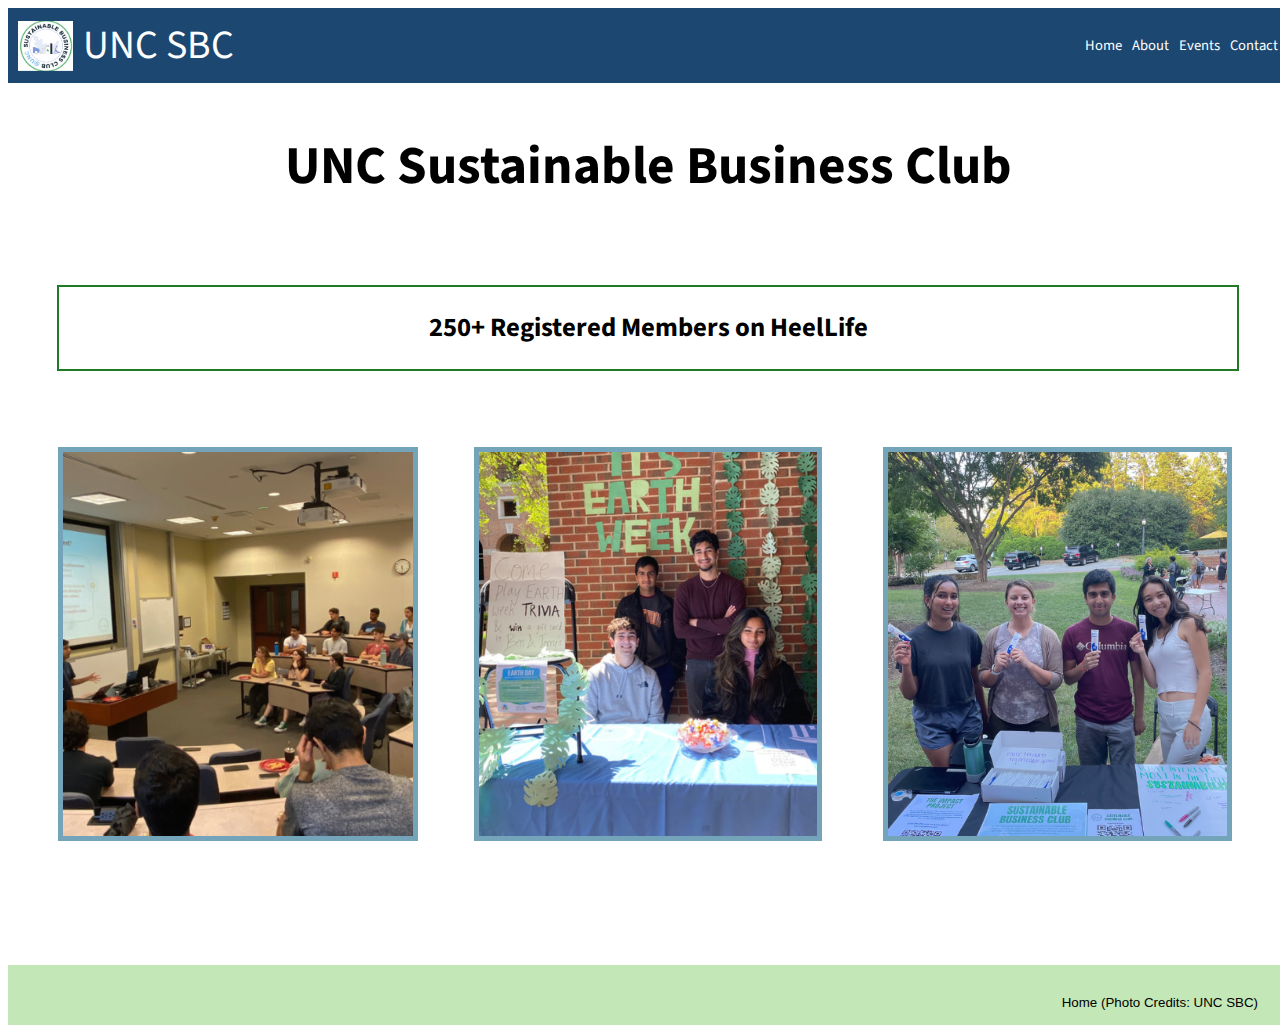
<file: index.html>
<!DOCTYPE html>
<html lang="en">
<head>
    <meta charset="UTF-8">
    <meta http-equiv="X-UA-Compatible" content="IE=edge">
    <meta name="viewport" content="width=device-width, initial-scale=1.0">
    <title>UNC SBC - Home</title>
    <link rel="stylesheet" href = "style.css">
</head>

<body>

    <div class="container-grid-home">
        <div class="heading">
            <div class="club-basics">
                <div class="logo"></div>
                <div class="nav-text"><a href="index.html">UNC SBC</a></div>
            </div>

            <ul class="navigation">
                <li><a href="index.html">Home</a></li>
                <li><a href="about.html">About</a></li>
                <li><a href="upcoming_events.html">Events</a></li>
                <li><a href="get_involved.html">Contact</a></li>
            </ul>
            
        </div>

        <div class="club-name">
            <h1>UNC Sustainable Business Club</h1>
        </div>

        <div class="number">
            <h2>250+ Registered Members on HeelLife</h2>
        </div>


        <div class="gallery-container">
            <div class="image-container" id="exception">
                <img class="image-three" src="image3.png" alt="image three">
            </div>
            <div class="image-container">
                <img class="image-one" src="image1.png" alt="image one">
            </div>
            <div class="image-container">
                <img class="image-two" src="image2.png" alt="image two">
            </div>   
        </div>

        <div class="footer">
            <div class="footer-text">Home (Photo Credits: UNC SBC)</div>
        </div>

    </div>

</body>

</html>
</file>
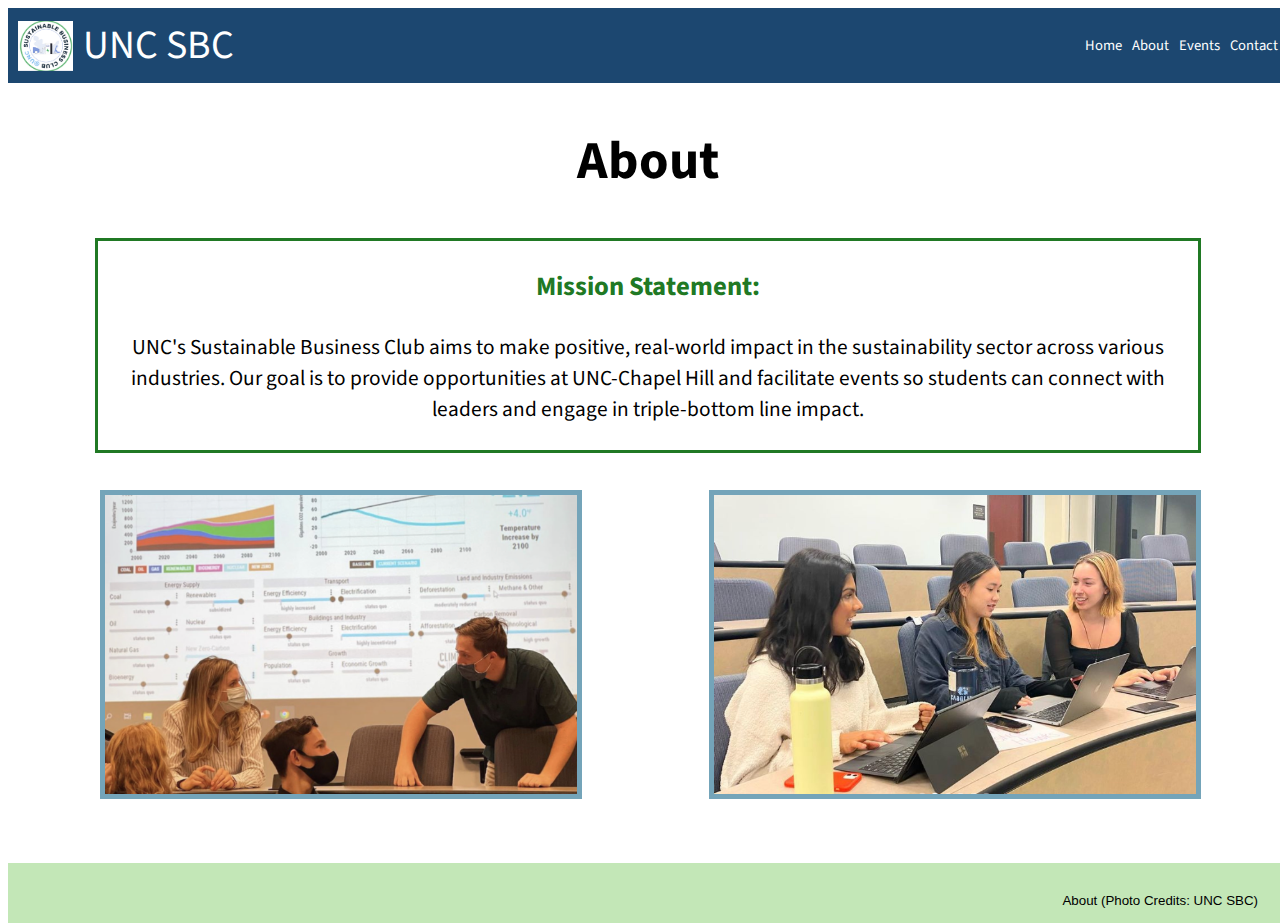
<file: about.html>
<!DOCTYPE html>
<html lang="en">
<head>
    <meta charset="UTF-8">
    <meta http-equiv="X-UA-Compatible" content="IE=edge">
    <meta name="viewport" content="width=device-width, initial-scale=1.0">
    <title>UNC SBC - About</title>
    <link rel="stylesheet" href = "style.css">


</head>
<body>
    <div class="container-grid-about">
        <div class="heading">
            <div class="club-basics">
                <div class="logo"></div>
                <div class="nav-text"><a href="index.html">UNC SBC</a></div>
            </div>

            <ul class="navigation">
                <li><a href="index.html">Home</a></li>
                <li><a href="about.html">About</a></li>
                <li><a href="upcoming_events.html">Events</a></li>
                <li><a href="get_involved.html">Contact</a></li>
            </ul>
            
        </div>

        
        <div class="page-name-about">
            <h1>About</h1>
        </div>

        <div class="mission-statement">
            <h3 id="color-exception">Mission Statement:</h3>
            <p>UNC's Sustainable Business Club aims to make positive, real-world impact in the sustainability sector across various industries. Our goal is to provide opportunities at UNC-Chapel Hill and facilitate events so students can connect with leaders and engage in triple-bottom line impact.</p>
        </div>

        <div class="gallery-container-about">
            <div class="image-container-about">
                <img class="image-about" src="image4.png" alt="image four">
            </div>
            <div class="image-container-about">
                <img class="image-about" src="image5.png" alt="image five">
            </div>
        </div>

        <div class="footer-about">
            <div class="footer-text">About (Photo Credits: UNC SBC)</div>
        </div>

    </div>
        

        
</body>
</html>
</file>
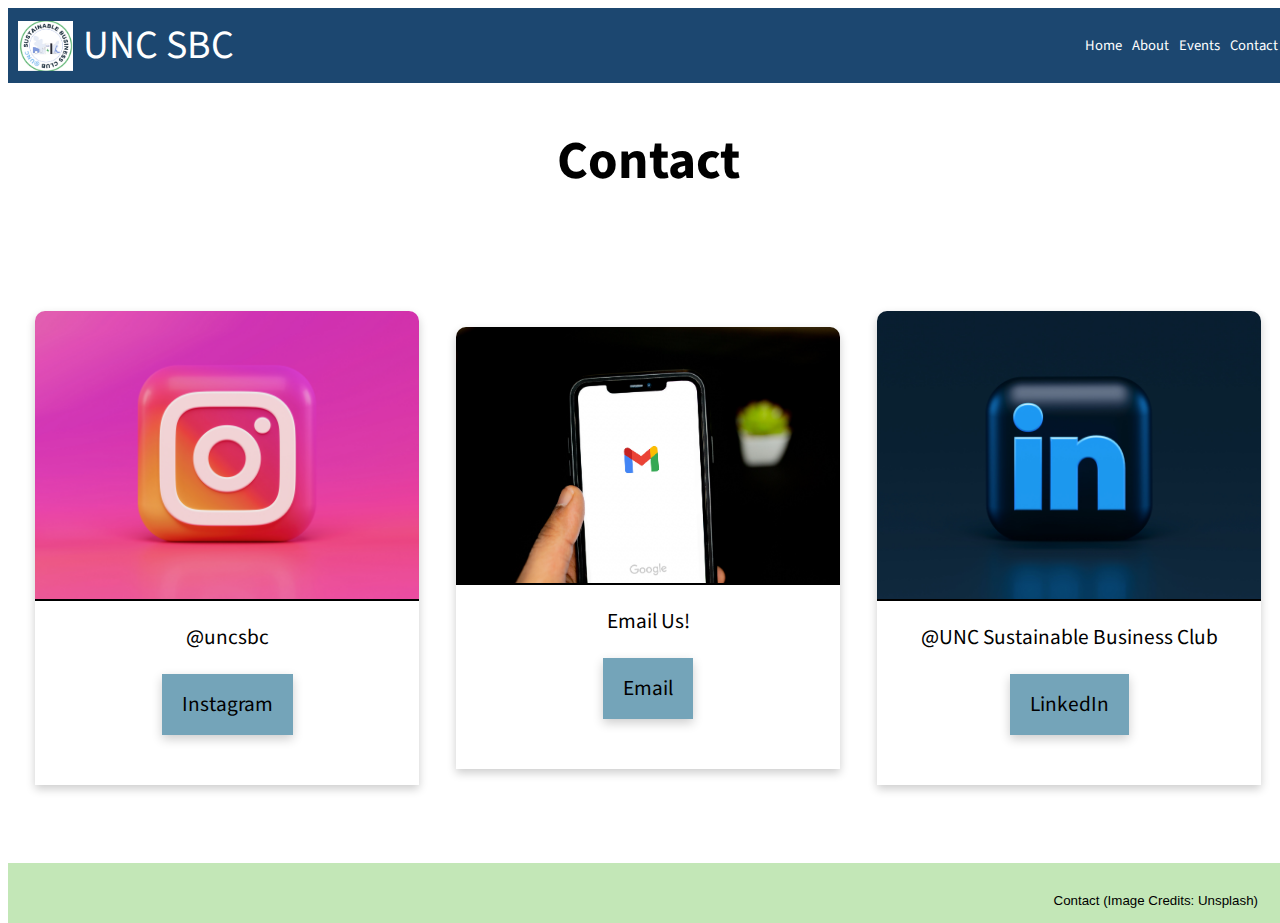
<file: get_involved.html>
<!DOCTYPE html>
<html lang="en">
<head>
    <meta charset="UTF-8">
    <meta http-equiv="X-UA-Compatible" content="IE=edge">
    <meta name="viewport" content="width=device-width, initial-scale=1.0">
    <title>UNC SBC - Get Involved</title>
    <link rel="stylesheet" href = "style.css">
</head>

<body>

    <div class="container-grid-get-involved">
        <div class="heading">
            <div class="club-basics">
                <div class="logo"></div>
                <div class="nav-text"><a href="index.html">UNC SBC</a></div>
            </div>

            <ul class="navigation">
                <li><a href="index.html">Home</a></li>
                <li><a href="about.html">About</a></li>
                <li><a href="upcoming_events.html">Events</a></li>
                <li><a href="get_involved.html">Contact</a></li>
            </ul>
            
        </div>

        <div class="page-name-get-involved">
            <h1>Contact</h1>
        </div>

        <div class="cards">

            <div class="card">
                <div class="image-container-get-involved">
                    <img class="social-logo" src="Instagram-Logo.png" alt="instagram logo">
                </div>
                <div class="card-container">
                    <p>@uncsbc</p>
                </div>
                <div class="button">
                    <a href="https://www.instagram.com/uncsbc/?hl=en">Instagram</a>
                </div>
            </div>
    
            <div class="card">
                <div class="image-container-get-involved">
                    <img class="social-logo" src="gmail-logo.png" alt="gmail logo">
                </div>
                <div class="card-container">
                    <p>Email Us!</p>
                </div>
                <div class="button">
                    <a href="mailto:uncsustainablebusiness@gmail.com">Email</a>
                </div>
            </div>

            <div class="card">
                <div class="image-container-get-involved">
                    <img class="social-logo" src="linkedin-logo.png" alt="linkedin logo">
                </div>
                
                <div class="card-container">
                    <p>@UNC Sustainable Business Club</p>
                </div>
                <div class="button">
                    <a href="https://www.linkedin.com/company/unc-ch-sustainable-business-club/">LinkedIn</a>
                </div>
                
            </div>
        </div>
        

        <div class="footer-get-involved">
            <div class="footer-text">Contact (Image Credits: Unsplash)</div>
        </div>

    </div>
    

</body>

</html>
</file>
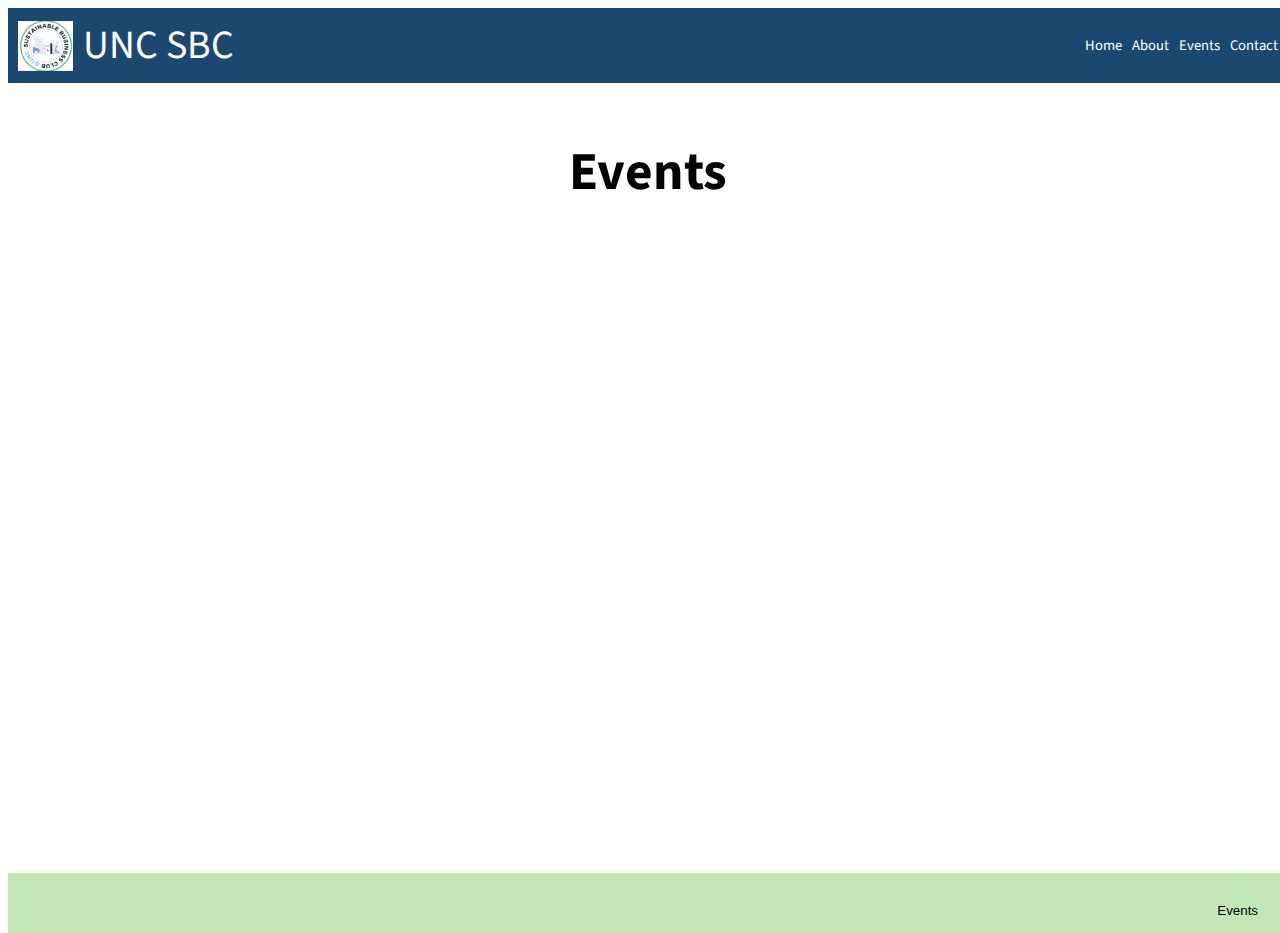
<file: upcoming_events.html>
<!DOCTYPE html>
<html lang="en">
<head>
    <meta charset="UTF-8">
    <meta http-equiv="X-UA-Compatible" content="IE=edge">
    <meta name="viewport" content="width=device-width, initial-scale=1.0">
    <title>UNC SBC - Upcoming Events</title>
    <link rel="stylesheet" href = "style.css">

</head>
<body>
    <div class="container-grid-upcoming-events">
        <div class="heading">
            <div class="club-basics">
                <div class="logo"></div>
                <div class="nav-text"><a href="index.html">UNC SBC</a></div>
            </div>

            <ul class="navigation">
                <li><a href="index.html">Home</a></li>
                <li><a href="about.html">About</a></li>
                <li><a href="upcoming_events.html">Events</a></li>
                <li><a href="get_involved.html">Contact</a></li>
            </ul>
            
        </div>

        <div class="page-name">
            <h1>Events</h1>
        </div>

        <div class="calendar">
            <iframe src="https://calendar.google.com/calendar/embed?height=700&wkst=1&bgcolor=%23f2f2f2&ctz=America%2FNew_York&title=SBC%20&showTitle=0&showNav=1&showPrint=0&showTabs=0&showTz=0&showCalendars=0&src=NTE5NDg2YWZiZWFiODEzMDdiZTA5ZDVlMjRmNTliNzI1MmY3MWY2MzNlOWY1NTZhYzQzYWU2MmI0MjhiMWFkOEBncm91cC5jYWxlbmRhci5nb29nbGUuY29t&color=%238E24AA" style="overflow: hidden;" width="1200" height="700"></iframe>
        </div>    

        <div class="footer-events">
            <div class="footer-text">Events</div>
        </div>
    </div>
    

</body>
</html>
</file>
<file: style.css>
@import url('https://fonts.googleapis.com/css2?family=Source+Sans+3&family=Source+Sans+Pro&display=swap');


h1{
    font-family: 'Source Sans 3', sans-serif;
    font-size:40pt;
    text-align: center;
    font-weight: 700;
    color:black;
}

h2{
    font-family: 'Source Sans 3', sans-serif;
    font-size: 20pt;
    color:black;
    text-align:center;
    font-weight: 700;
}

h3{
    font-family: 'Source Sans 3', sans-serif;
    font-size: 20pt;
    font-weight: 700;
    color:black;
    text-align:center;
}

p{
    font-family: 'Source Sans Pro', sans-serif;
    font-size:16pt;
    text-align: center;
}

.container-grid-home{
    display:grid;
    height:100vh;
    grid-template-rows:10vh 15vh 10vh auto 5vh;
}

.nav-text{
    font-family: 'Source Sans Pro', sans-serif;
    font-size: 30pt;
    display:flex;
    align-self:center;
    color:white;
}

.nav-text a{
    text-decoration: none;
    color:white;
}

.nav-text a:hover{
    text-decoration:underline;
}

.nav-text a:focus{
    text-decoration:underline;
}

.heading{
    grid-row:1/2;
    align-items: center;
    margin-bottom:15px;
    display:grid;
    grid-template-columns: 50vw 50vw;
    background-color: #1C4770;
}

.club-basics{
    display:flex;
}

.logo{
    background-image: url("logo.png");
    background-repeat: no-repeat;
    background-size:cover;
    width: 55px;
    height:50px;
    margin: 10px;
}

.navigation{
    grid-column:2/3;
    display:flex;
    justify-content:flex-end;
    list-style-type: none;
}

.navigation a{
    display:block;
    text-decoration: none;
    color:white;
    font-family: 'Source Sans Pro', sans-serif;
    margin-right:10px;
    font-size: 11pt;
}

.navigation a:hover{
    text-decoration:underline;
}

.navigation a:focus{
    text-decoration:underline;
}

.club-name{
    grid-row:2/3;
    display:flex;
    align-items: center;
    justify-self: center;

}

.number{
    grid-row: 3/4;
    text-align: center;
    align-self:center;
    border: 2px solid #207924;
    margin:10px;
    margin-bottom: 0px;
}

.gallery-container{
    display: flex;
    grid-row: 4/5;
    flex-direction:row;
    flex-wrap: wrap;
    margin:2%;
    justify-content: center;
}

.image-container{
    width:49%;
    display:flex;
    flex-direction: row;
    margin: 2px;
    justify-content: center;
}

.image-one{
    width:95%;
    margin:5px;
    object-fit:cover;
    border: 5px solid #74A4B9;
}

.image-two{
    width:95%;
    margin:5px;
    object-fit:cover;
    border: 5px solid #74A4B9;
}

.image-three{
    width:98%;
    margin:5px;
    object-fit:cover;
    border: 5px solid #74A4B9;
}

#exception {
    width:100%;
}

.footer{
    background-color: #C3E7B7;
    display:block;
    padding:30px;
    text-align: end;
}

.footer-text{
    font-family: 'Source Sans 3b', sans-serif;
    font-size:10pt;
}

.container-grid-about{
    display:grid;
    height:100vh;
    grid-template-rows:10vh 15vh auto auto 5vh;
}

#color-exception{
    color:#207924;
}

.page-name-about{
    grid-row:2/3;
    display:flex;
    align-items: center;
    justify-self:center;
    margin-bottom: 10px;
}

.mission-statement{
    grid-row: 3/4;
    border: 3px solid #207924;
    text-align: center;
    margin:5px;
}

.gallery-container-about{
    display: flex;
    grid-row: 4/5;
    flex-direction:row;
    flex-wrap: wrap;
    margin:2%;
    justify-content: center;
}

.image-container-about{
    display:flex;
    flex-basis: 100%;
    flex-direction: row;
    margin: 2px;
    justify-content: center;
}

.image-about{
    width:98%;
    margin:5px;
    object-fit:cover;
    border: 5px solid #74A4B9;
}

.footer-about{
    grid-row: 5/6;
    background-color: #C3E7B7;
    display:block;
    padding:30px;
    text-align: end;
}

.container-grid-get-involved{
    display:grid;
    grid-template-rows: 10vh 15vh auto 5vh;
}

.page-name-get-involved{
    grid-row: 2/3;
    display:flex;
    align-items: center;
    justify-self:center;
    margin-bottom: 10px;
}

.cards{
    grid-row: 3/4;
    display:flex;
    flex-direction:column;
    align-items:center;
}

.card{
    box-shadow: 0 4px 10px rgba(0,0,0,0.2);
    border-top-left-radius: 10px;
    border-top-right-radius: 10px;
    margin:10px;
    display:flex;
    flex-direction: column;
    align-items:center;
    max-width:350px;
}

.card-container{
    border-top: 2px solid black;
    width:100%;
}

.social-logo {
    width: 100%;
    display:flex;
    object-fit: cover;
    border-top-left-radius: 10px;
    border-top-right-radius: 10px;
}

.footer-get-involved{
    grid-row:4/5;
    background-color: #C3E7B7;
    display:block;
    padding:30px;
    text-align: end;
}

.button{
    background-color:#74A4B9;
    border:none;
    margin-bottom:50px;
    padding-left:20px;
    padding-right:20px;
    padding-top:15px;
    padding-bottom:15px;
    box-shadow: 0 4px 10px rgba(0,0,0,0.2);
}

.button a{
    text-decoration: none;
    color:black;
    font-family: 'Source Sans Pro', sans-serif;
    font-size:16pt;
    text-align: center;
}

.button a:hover{
    text-decoration: underline;
}

.button a:focus{
    text-decoration: underline;
}

.container-grid-upcoming-events{
    display:grid;
    grid-template-rows: 10vh 15vh 70vh 5vh;
}

.page-name-upcoming-events{
    grid-row: 2/3;
    display:flex;
    align-items: center;
    justify-self:center;
    margin-bottom: 10px;
}

.calendar{
    grid-row:3/4;
    position: relative;
    height:0;
    width:90%;
    padding-bottom:50%;
    justify-self:center;
}

.calendar iframe{
    position:absolute;
    top:0;
    left:0;
    width:100%;
    max-height:70%;
    border:0px;
}

.footer-events{
    grid-row:4/5;
    background-color: #C3E7B7;
    display:block;
    padding:30px;
    text-align: end;
}

@media screen and (min-width:800px) {
    .gallery-container{
        justify-content:space-around;
    }

    .number{
        width:92%;
        justify-self: center;
        margin-top:100px;
    }
    
    .image-container{
        width:30%;
        height:70%;
        display:flex;
        flex-direction: row;
        margin: 10px;
        justify-content: center;
        align-self:center;
    }

    .image-one{
        width:95%;
        margin:10px;
        object-fit:cover;
    }
    
    .image-two{
        width:95%;
        margin:10px;
        object-fit:cover;
    }

    .image-three{
        width:95%;
        margin:10px;
        object-fit:cover;
    }

    #exception {
        width:30%;
        height:70%;
    }

    .container-grid-get-involved{
        display:grid;
        grid-template-rows: 10vh 15vh 70vh 5vh;
        
    }

    .cards{
        grid-row: 3/4;
        display:flex;
        flex-direction:row;
        justify-content:space-evenly;
    }

    .card{
        box-shadow: 0 4px 10px rgba(0,0,0,0.2);
        margin:10px; 
        min-width:30%;    
        max-width:200px;
    }

    .social-logo{
        width:100%;
    }

    .mission-statement{
        width: 86%;
        justify-self: center;
    }

    .gallery-container-about{
        justify-content: space-around;
    }

    .image-container-about{
        display:flex;
        flex-basis: 40%;
        height:90%;
        flex-direction: row;
        margin: 2px;
        justify-content: center;
    }

    .calendar{
        align-self: center;
    }
}

@media screen and (min-width:1100px){
    .container-grid-upcoming-events{
        display:grid;
        grid-template-rows: 10vh 15vh auto 5vh;
    }

    .calendar{
        align-self: center;
    }
}
</file>
